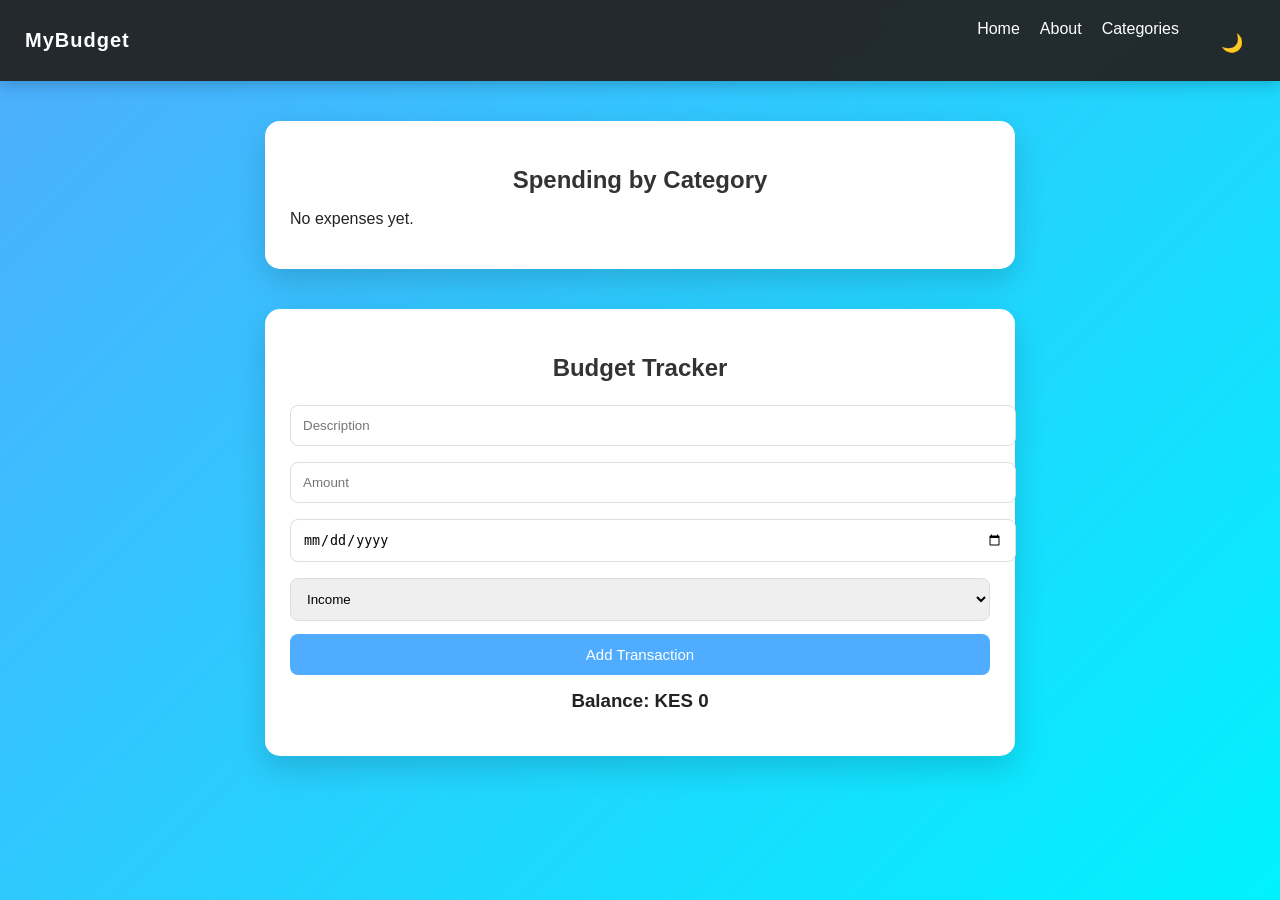
<file: index.html>
<!DOCTYPE html>
<html lang="en">
<head>
    <meta charset="UTF-8">
    <meta name="viewport" content="width=device-width, initial-scale=1.0">
    <title>Budget Tracker</title>
    <link rel="stylesheet" href="style.css">
</head>
<body>
    <nav class="navbar">
  <h2>MyBudget</h2>
  <div>
    <a href="index.html">Home</a>
    <a href="about.html">About</a>
    <a href="categories.html">Categories</a>
    <button onclick="toggleDarkMode()" class="dark-toggle">🌙</button>
  </div>
</nav>
 <div class="container">
    <h2>Spending by Category</h2>
    <div id="categoryList"></div>
  </div>

    <div class="container">
        <h2>Budget Tracker</h2>
        <input type="text" id="desc" placeholder="Description">
        <input type="number" id="amount" placeholder="Amount">
        <input type="date" id="date">

        <select id="type">
            <option value="income">Income</option>
            <option value="expense">Expense</option>
        </select>
        <button onclick="addTransaction()">Add Transaction</button>

        <h3>Balance: KES <span id="balance">0</span></h3>

        <div id="list"></div>
    </div>
    <script src="script.js"></script>
</body>
</html>
</file>
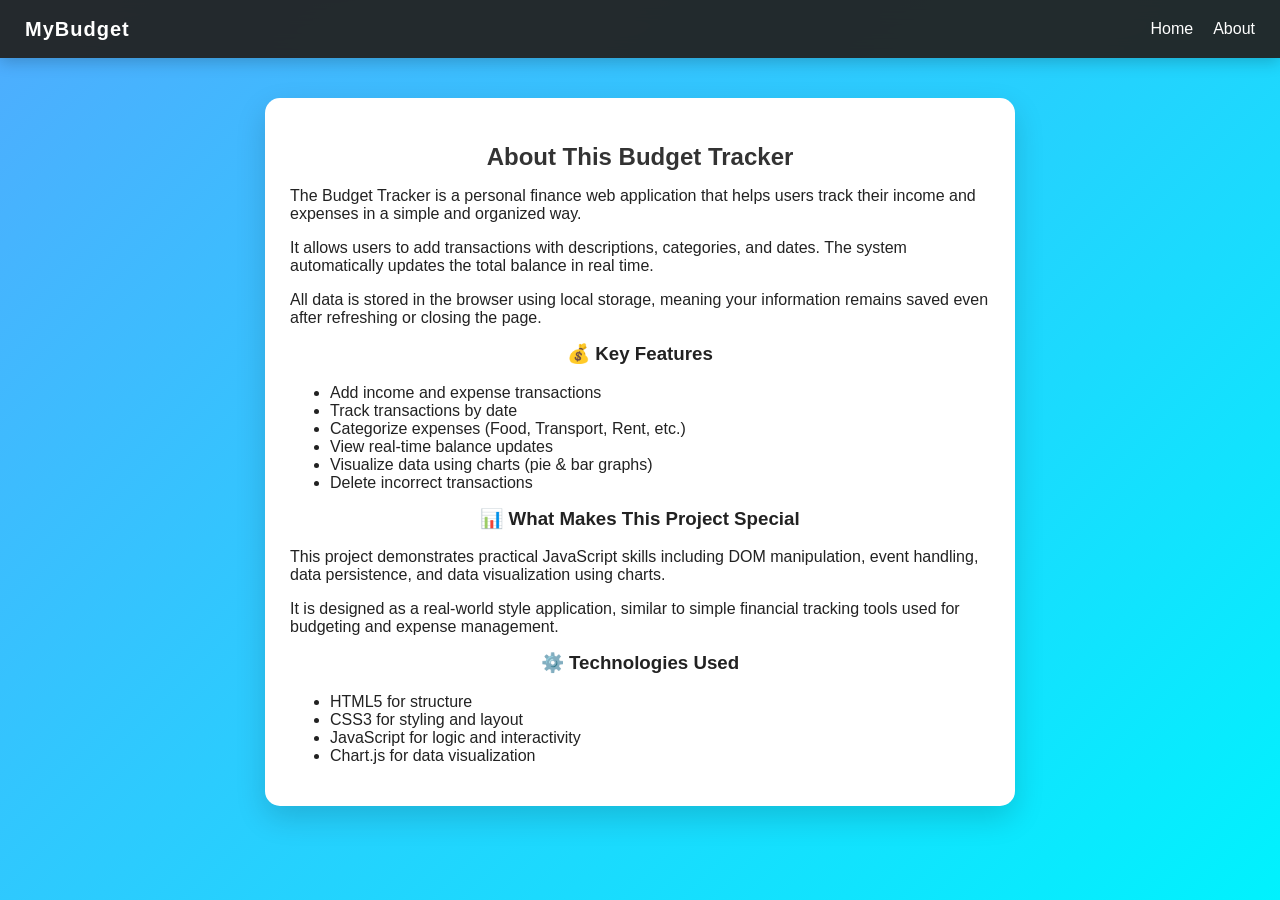
<file: about.html>
<!DOCTYPE html>
<html lang="en">
<head>
  <meta charset="UTF-8">
  <title>About - Budget Tracker</title>
  <link rel="stylesheet" href="style.css">
</head>
<body>

<div class="page">

  <!-- NAVBAR -->
  <nav class="navbar">
    <h2>MyBudget</h2>
    <div>
      <a href="index.html">Home</a>
      <a href="about.html">About</a>
    </div>
  </nav>

  <!-- CONTENT -->
  <div class="container">

    <h2>About This Budget Tracker</h2>

    <p>
      The Budget Tracker is a personal finance web application that helps users track their income and expenses in a simple and organized way.
    </p>

    <p>
      It allows users to add transactions with descriptions, categories, and dates. The system automatically updates the total balance in real time.
    </p>

    <p>
      All data is stored in the browser using local storage, meaning your information remains saved even after refreshing or closing the page.
    </p>

    <h3>💰 Key Features</h3>
    <ul>
      <li>Add income and expense transactions</li>
      <li>Track transactions by date</li>
      <li>Categorize expenses (Food, Transport, Rent, etc.)</li>
      <li>View real-time balance updates</li>
      <li>Visualize data using charts (pie & bar graphs)</li>
      <li>Delete incorrect transactions</li>
    </ul>

    <h3>📊 What Makes This Project Special</h3>
    <p>
      This project demonstrates practical JavaScript skills including DOM manipulation, event handling, data persistence, and data visualization using charts.
    </p>

    <p>
      It is designed as a real-world style application, similar to simple financial tracking tools used for budgeting and expense management.
    </p>

    <h3>⚙️ Technologies Used</h3>
    <ul>
      <li>HTML5 for structure</li>
      <li>CSS3 for styling and layout</li>
      <li>JavaScript for logic and interactivity</li>
      <li>Chart.js for data visualization</li>
    </ul>

  </div>

</div>

</body>
</html>
</file>
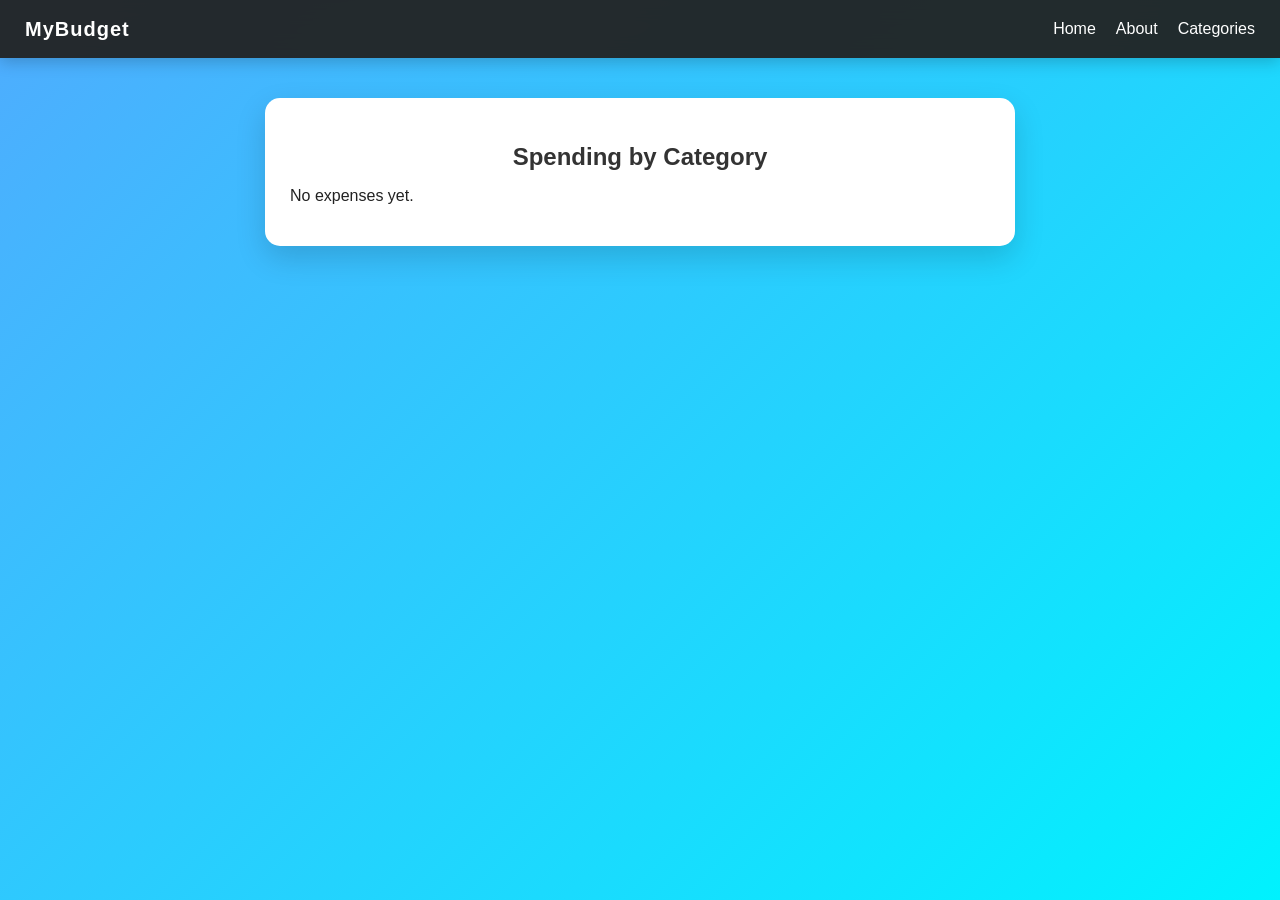
<file: categories.html>
<!DOCTYPE html>
<html lang="en">
<head>
  <meta charset="UTF-8">
  <meta name="viewport" content="width=device-width, initial-scale=1.0">
  <title>Categories - Budget Tracker</title>
  <link rel="stylesheet" href="style.css">
</head>
<body>

<div class="page">

  <!-- NAVBAR -->
  <nav class="navbar">
    <h2>MyBudget</h2>
    <div>
      <a href="index.html">Home</a>
      <a href="about.html">About</a>
      <a href="categories.html">Categories</a>
    </div>
  </nav>

  <!-- MAIN CONTENT -->
  <div class="container">

    <h2>Spending by Category</h2>

    <div id="categoryList"></div>

  </div>

</div>

<script src="script.js"></script>

</body>
</html>
</file>
<file: style.css>
body {
  font-family: "Arial", sans-serif;
  background: linear-gradient(135deg, #4facfe, #00f2fe);
  margin: 0;
  padding: 0;
  min-height: 100vh;
  color: #222;
}

/* PAGE WRAPPER (fixes centering issue across pages) */
.page {
  min-height: 100vh;
  display: flex;
  flex-direction: column;
}

/* MAIN CARD */
.container {
  width: 90%;
  max-width: 700px;
  background: #ffffff;
  padding: 25px;
  margin: 40px auto;
  border-radius: 15px;
  box-shadow: 0 12px 30px rgba(0,0,0,0.15);
  animation: fadeIn 0.5s ease-in-out;
}

/* TITLE */
h2 {
  text-align: center;
  margin-bottom: 15px;
  color: #333;
}

/* INPUTS */
input, select {
  width: 100%;
  padding: 12px;
  margin: 8px 0;
  border-radius: 8px;
  border: 1px solid #ddd;
  outline: none;
  transition: 0.2s;
}

input:focus, select:focus {
  border-color: #4facfe;
  box-shadow: 0 0 5px rgba(79,172,254,0.5);
}

/* BUTTON */
button {
  width: 100%;
  padding: 12px;
  background: #4facfe;
  color: white;
  border: none;
  border-radius: 8px;
  font-size: 15px;
  cursor: pointer;
  transition: 0.3s;
  margin-top: 5px;
}

button:hover {
  background: #007bff;
  transform: scale(1.02);
}

/* BALANCE */
h3 {
  text-align: center;
  margin-top: 15px;
  color: #222;
}

/* TRANSACTION BOX */
.transaction {
  display: flex;
  justify-content: space-between;
  align-items: center;
  background: #f9f9f9;
  padding: 12px;
  margin-top: 10px;
  border-radius: 10px;
  border-left: 5px solid #ddd;
  transition: 0.2s;
}

.transaction:hover {
  transform: scale(1.01);
  background: #f1f1f1;
}

/* INCOME / EXPENSE */
.income {
  color: #28a745;
  font-weight: bold;
}

.expense {
  color: #dc3545;
  font-weight: bold;
}

/* DELETE BUTTON */
.transaction button {
  width: auto;
  padding: 5px 10px;
  background: #ff4d4d;
  border-radius: 6px;
  font-size: 12px;
}

.transaction button:hover {
  background: #e60000;
}

/* DATE TEXT */
.transaction small {
  color: #777;
  font-size: 12px;
}

/* ANIMATION */
@keyframes fadeIn {
  from {
    opacity: 0;
    transform: translateY(10px);
  }
  to {
    opacity: 1;
    transform: translateY(0);
  }
}
.navbar {
  position: sticky;
  top: 0;
  z-index: 1000;

  display: flex;
  justify-content: space-between;
  align-items: center;

  background: rgba(34, 34, 34, 0.95);
  backdrop-filter: blur(10px);

  padding: 15px 25px;
  color: white;

  box-shadow: 0 4px 15px rgba(0,0,0,0.2);
}

/* Brand (MyBudget) */
.navbar h2 {
  margin: 0;
  font-size: 20px;
  letter-spacing: 1px;
  color: #ffffff;
}

/* Links container */
.navbar div {
  display: flex;
  gap: 20px;
}

/* Links */
.navbar a {
  color: white;
  text-decoration: none;
  font-weight: 500;
  position: relative;
  transition: 0.3s;
  padding: 5px 0;
}

/* Hover effect (underline animation) */
.navbar a::after {
  content: "";
  position: absolute;
  left: 0;
  bottom: -3px;
  width: 0%;
  height: 2px;
  background: #4facfe;
  transition: 0.3s;
}

.navbar a:hover {
  color: #4facfe;
}

.navbar a:hover::after {
  width: 100%;
}
body.dark {
  background: #121212;
  body.dark h1,
  body.dark h2,
  body.dark h3,
  body.dark p,
  body.dark li,
  body.dark small {
  color: whitesmoke;
}
  font-family: "Segoe UI", Roboto, Arial, sans-serif;
}

/* dark container */
body.dark .container {
  background: #1e1e1e;
  color: #f1f1f1;
}

/* dark navbar */
body.dark .navbar {
  background: rgba(20, 20, 20, 0.95);
}

/* inputs in dark mode */
body.dark input,
body.dark select {
  background: #2a2a2a;
  color: white;
  border: 1px solid #444;
}

/* transaction cards */
body.dark .transaction {
  background: #2a2a2a;
}

/* links */
body.dark .navbar a {
  color: #f1f1f1;
}

/* toggle button */
.dark-toggle {
  background: transparent;
  border: none;
  color: white;
  font-size: 18px;
  cursor: pointer;
  margin-left: 10px;
}

body.dark .dark-toggle {
  color: #4facfe;
}
</file>
